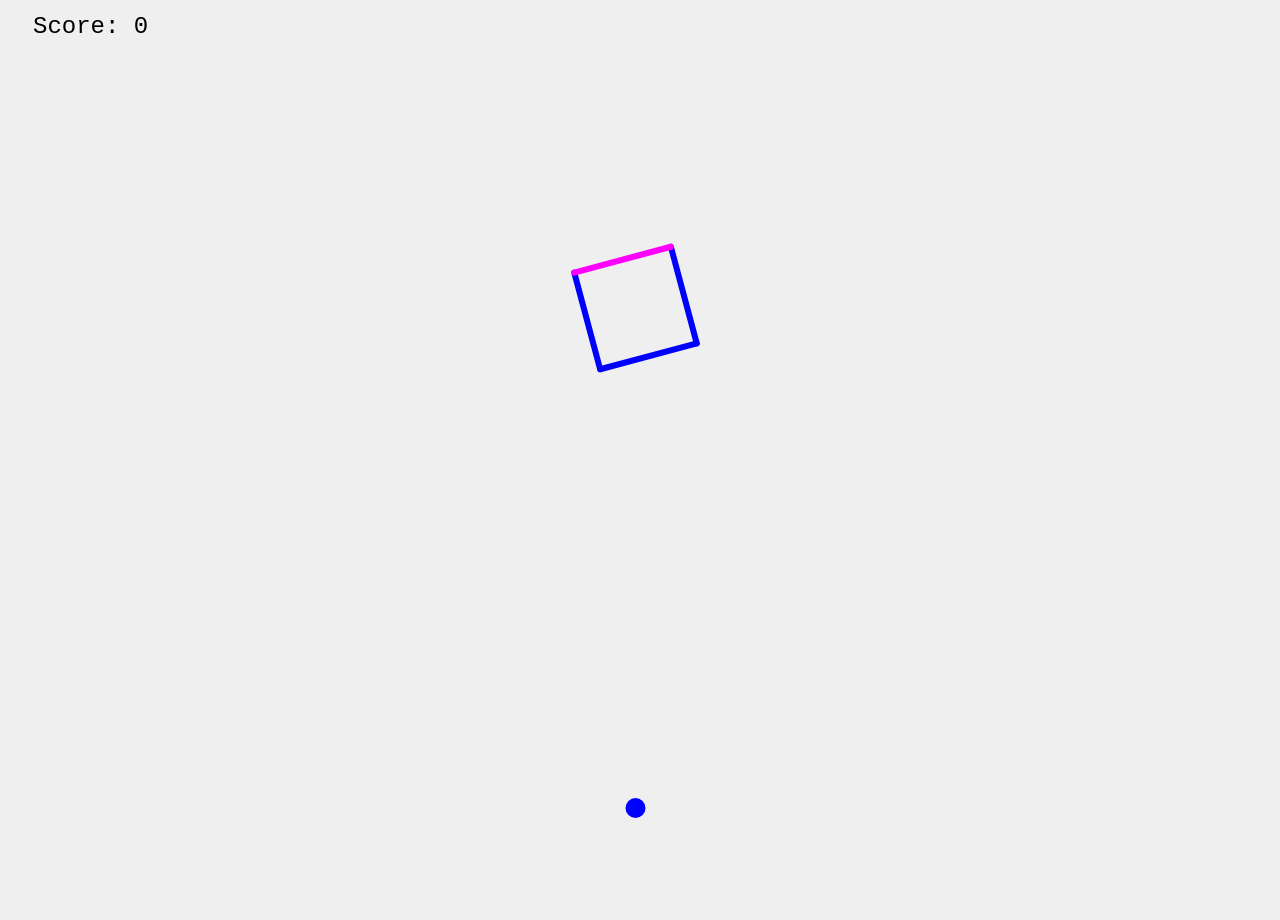
<file: index.html>
<!DOCTYPE html>
<html lang="en">
    <head>
        <title>Laser Ball</title>

        <meta name="viewport" content="width=device-width, initial-scale=1.0, maximum-scale=1.0, user-scalable=no" />

        <link rel="stylesheet" type="text/css" href="css/styles.css">

        <script type="text/javascript" src="js/colors.js"></script>
        <script type="text/javascript" src="js/point.js"></script>
        <script type="text/javascript" src="js/player.js"></script>

        <script type="text/javascript" src="js/matrix/rotationmatrix.js"></script>
        <script type="text/javascript" src="js/matrix/translatematrix.js"></script>
        <script type="text/javascript" src="js/matrix/scalematrix.js"></script>
        <script type="text/javascript" src="js/matrix/animationrotationmatrix.js"></script>
        <script type="text/javascript" src="js/matrix/animationtranslatematrix.js"></script>

        <script type="text/javascript" src="js/shapes/polygon.js"></script>
        <script type="text/javascript" src="js/shapes/line.js"></script>
        <script type="text/javascript" src="js/shapes/colorchangingline.js"></script>
        <script type="text/javascript" src="js/shapes/square.js"></script>
        <script type="text/javascript" src="js/shapes/circle.js"></script>
        <script type="text/javascript" src="js/shapes/triangle.js"></script>
        <script type="text/javascript" src="js/shapes/cross.js"></script>
        <script type="text/javascript" src="js/shapes/shapefactory.js"></script>

        <script type="text/javascript" src="js/game.js"></script>

        <script type="text/javascript">
            document.addEventListener('DOMContentLoaded', function() {
                var width = window.innerWidth
                || document.documentElement.clientWidth
                || document.body.clientWidth;

                var height = window.innerHeight
                || document.documentElement.clientHeight
                || document.body.clientHeight;

                var canvas = document.getElementById('game');
                canvas.width = width;
                canvas.height = height;

                var ctx = canvas.getContext('2d');

                var game = new Game(width - 25, height, ctx);
                game.start();
            });
        </script>
    </head>

    <body>
        <div id="game-wrapper">
            <canvas id="game" width="400" height="640"></canvas>
        </div>
    </body>
</html>
</file>
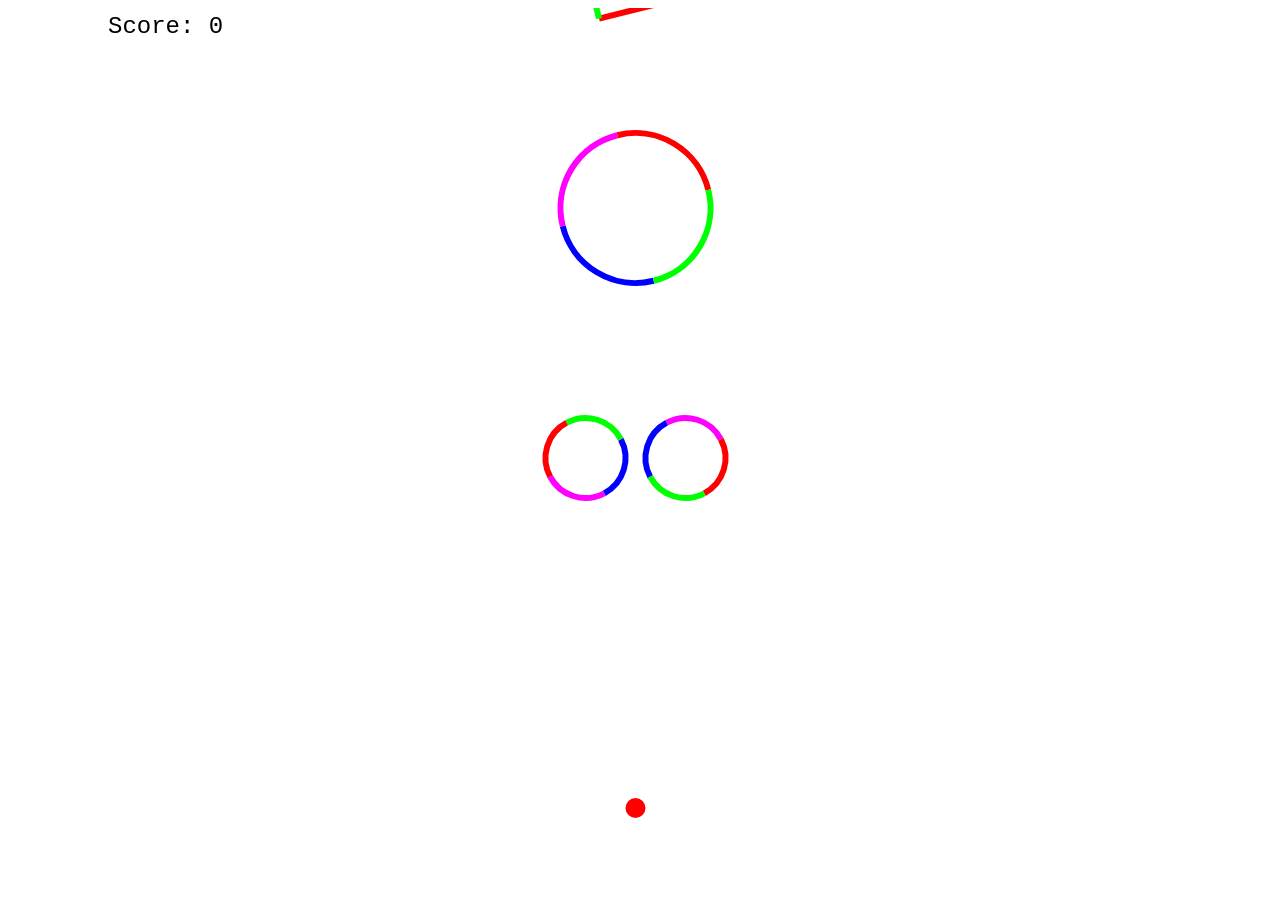
<file: web/index.html>
<!DOCTYPE html>
<html lang="en">
    <head>
        <title>Laser Ball</title>

        <meta name="viewport" content="width=device-width, initial-scale=1.0, maximum-scale=1.0, user-scalable=no" />

        <script type="text/javascript" src="js/colors.js"></script>
        <script type="text/javascript" src="js/point.js"></script>
        <script type="text/javascript" src="js/player.js"></script>

        <script type="text/javascript" src="js/matrix/rotationmatrix.js"></script>
        <script type="text/javascript" src="js/matrix/translatematrix.js"></script>
        <script type="text/javascript" src="js/matrix/scalematrix.js"></script>
        <script type="text/javascript" src="js/matrix/animationrotationmatrix.js"></script>
        <script type="text/javascript" src="js/matrix/animationtranslatematrix.js"></script>

        <script type="text/javascript" src="js/shapes/polygon.js"></script>
        <script type="text/javascript" src="js/shapes/line.js"></script>
        <script type="text/javascript" src="js/shapes/square.js"></script>
        <script type="text/javascript" src="js/shapes/circle.js"></script>
        <script type="text/javascript" src="js/shapes/triangle.js"></script>
        <script type="text/javascript" src="js/shapes/shapefactory.js"></script>

        <script type="text/javascript" src="js/game.js"></script>

        <script type="text/javascript">
            document.addEventListener('DOMContentLoaded', function() {
                var width = window.innerWidth
                || document.documentElement.clientWidth
                || document.body.clientWidth;

                var height = window.innerHeight
                || document.documentElement.clientHeight
                || document.body.clientHeight;

                var canvas = document.getElementById('game');
                canvas.width = width;
                canvas.height = height;

                var ctx = canvas.getContext('2d');

                var game = new Game(width - 25, height, ctx);
                game.start();
            });
        </script>
    </head>

    <body>
        <div id="game-wrapper">
            <canvas id="game" width="400" height="640"></canvas>
        </div>
    </body>
</html>
</file>
<file: css/styles.css>
body {
    background-color: #efefef;
}
</file>
